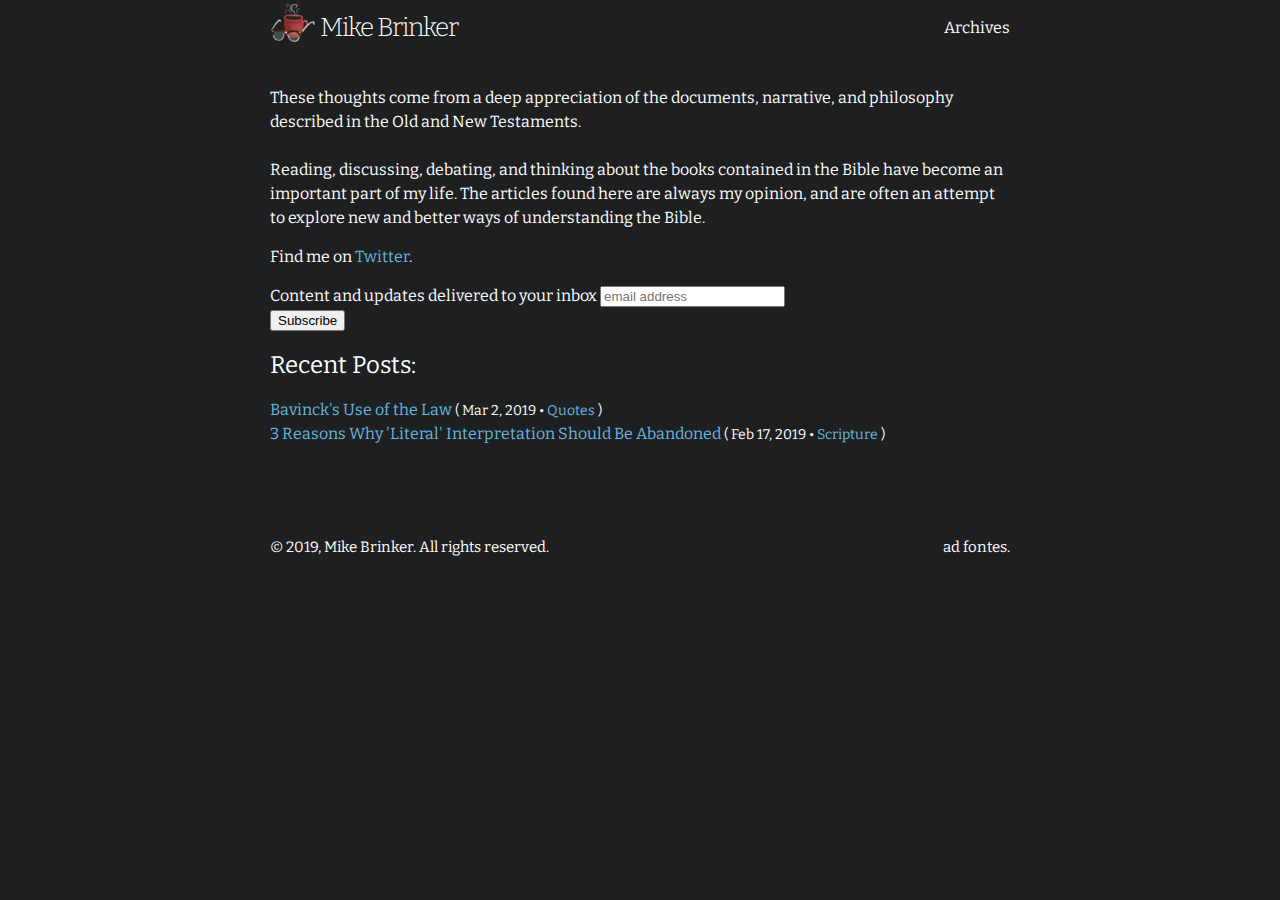
<file: index.html>
<!DOCTYPE html>
<html lang="en">

  <head>
  <meta charset="utf-8">
  <meta http-equiv="X-UA-Compatible" content="IE=edge">
  <meta name="viewport" content="width=device-width, initial-scale=1">

  
  
  
  <title>Mike Brinker on Worldview</title>
  <meta name="description" content="Musing, thinking, and wondering about theology, philosophy, and the Bible.">
  

  <link rel="stylesheet" href="/assets/main.css">
  <link rel="canonical" href="https://worldview.themikejr.com/">
  
  
  <link rel="alternate" type="application/rss+xml" title="Mike Brinker on Worldview" href="https://worldview.themikejr.com/feed.xml">

  

  
  <meta name="twitter:card" content="summary">
  <meta name="twitter:site" content="themikejr">
  <meta name="twitter:title" content="Mike Brinker on Worldview">
  <meta name="twitter:description" content="Musing, thinking, and wondering about theology, philosophy, and the Bible.">
  
    <meta name="twitter:creator" content="themikejr">
  
  

  <link rel="preconnect" href="https://fonts.gstatic.com" crossorigin>
<link href="https://fonts.googleapis.com/css?family=Bitter:400,400i,700" rel="stylesheet">

  <!-- Global site tag (gtag.js) - Google Analytics -->
<script async src="https://www.googletagmanager.com/gtag/js?id=UA-113905671-2"></script>
<script>
  window.dataLayer = window.dataLayer || [];
  function gtag(){dataLayer.push(arguments);}
  gtag('js', new Date());

  gtag('config', 'UA-113905671-3' );
</script>

</head>


  <body>

    <header class="site-header">

  <div class="wrapper">

    <img style="float:left;padding-right:5px" src="/assets/logo.png" height="45" width=45>
    <a class="site-title" href="/">Mike Brinker</a>

    <nav class="site-nav">
      
        
        <a class="page-link" href="/archives/">Archives</a>
      
    </nav>

  </div>

</header>


    <main class="page-content" aria-label="Content">
      <div class="wrapper">
        <div class="home">

  <p>
  These thoughts come from a deep appreciation of the documents, narrative, and philosophy described in the Old and New Testaments.<br><br>
  Reading, discussing, debating, and thinking about the books contained in the Bible have become an important part of my life.
  The articles found here are always my opinion, and are often an attempt to explore new and better ways of understanding the Bible.
</p>

<p>
  Find me on
  <a rel="me" href="https://twitter.com/themikejr">Twitter</a>.
</p>


  

  <!-- Begin Mailchimp Signup Form -->
<link href="//cdn-images.mailchimp.com/embedcode/horizontal-slim-10_7.css" rel="stylesheet" type="text/css">
<div id="mc_embed_signup">
  <form action="https://themikejr.us20.list-manage.com/subscribe/post?u=8b4d25b2ce5d102fa0f450ecf&amp;id=e0c04bfc5c" method="post" id="mc-embedded-subscribe-form" name="mc-embedded-subscribe-form" class="validate" target="_blank" novalidate>
    <div id="mc_embed_signup_scroll">
	  <label for="mce-EMAIL">Content and updates delivered to your inbox</label>
	  <input type="email" value="" name="EMAIL" class="email" id="mce-EMAIL" placeholder="email address" required>
      <!-- real people should not fill this in and expect good things - do not remove this or risk form bot signups-->
      <div style="position: absolute; left: -5000px;" aria-hidden="true"><input type="text" name="b_8b4d25b2ce5d102fa0f450ecf_1ee5707856" tabindex="-1" value=""></div>
      <div class="clear"><input type="submit" value="Subscribe" name="subscribe" id="mc-embedded-subscribe" class="button"></div>
    </div>
  </form>
</div>
<!--End mc_embed_signup-->


  <p></p>
  <h2>Recent Posts:</h2>
  <ul class="post-list">
    
      
      

      <li>
        
          <a class="post-link" href="/bavinck-ethical-application/">Bavinck&#39;s Use of the Law</a>
        

      <span class="post-meta">
        (
          Mar 2, 2019
          
             •
  
    
    
      
    
      
        <a href="/categories/quotes/">Quotes</a>
      
    
  




          
          
        )
      </span>
      </li>
    
      
      

      <li>
        
          <a class="post-link" href="/3-reasons-to-abandon-literal-interpretation/">3 Reasons Why &#39;Literal&#39; Interpretation Should Be Abandoned</a>
        

      <span class="post-meta">
        (
          Feb 17, 2019
          
             •
  
    
    
      
        <a href="/categories/scripture/">Scripture</a>
      
    
      
    
  




          
          
        )
      </span>
      </li>
    
  </ul>
</div>

      </div>
    </main>

    <footer class="site-footer">

  <div class="wrapper">

    <p>
      

<span class="pull-left">&copy; 2019, Mike Brinker. All rights reserved.</span>

<span class="pull-right">ad fontes.</span>

    </p>

  </div>

</footer>


  </body>

</html>
</file>
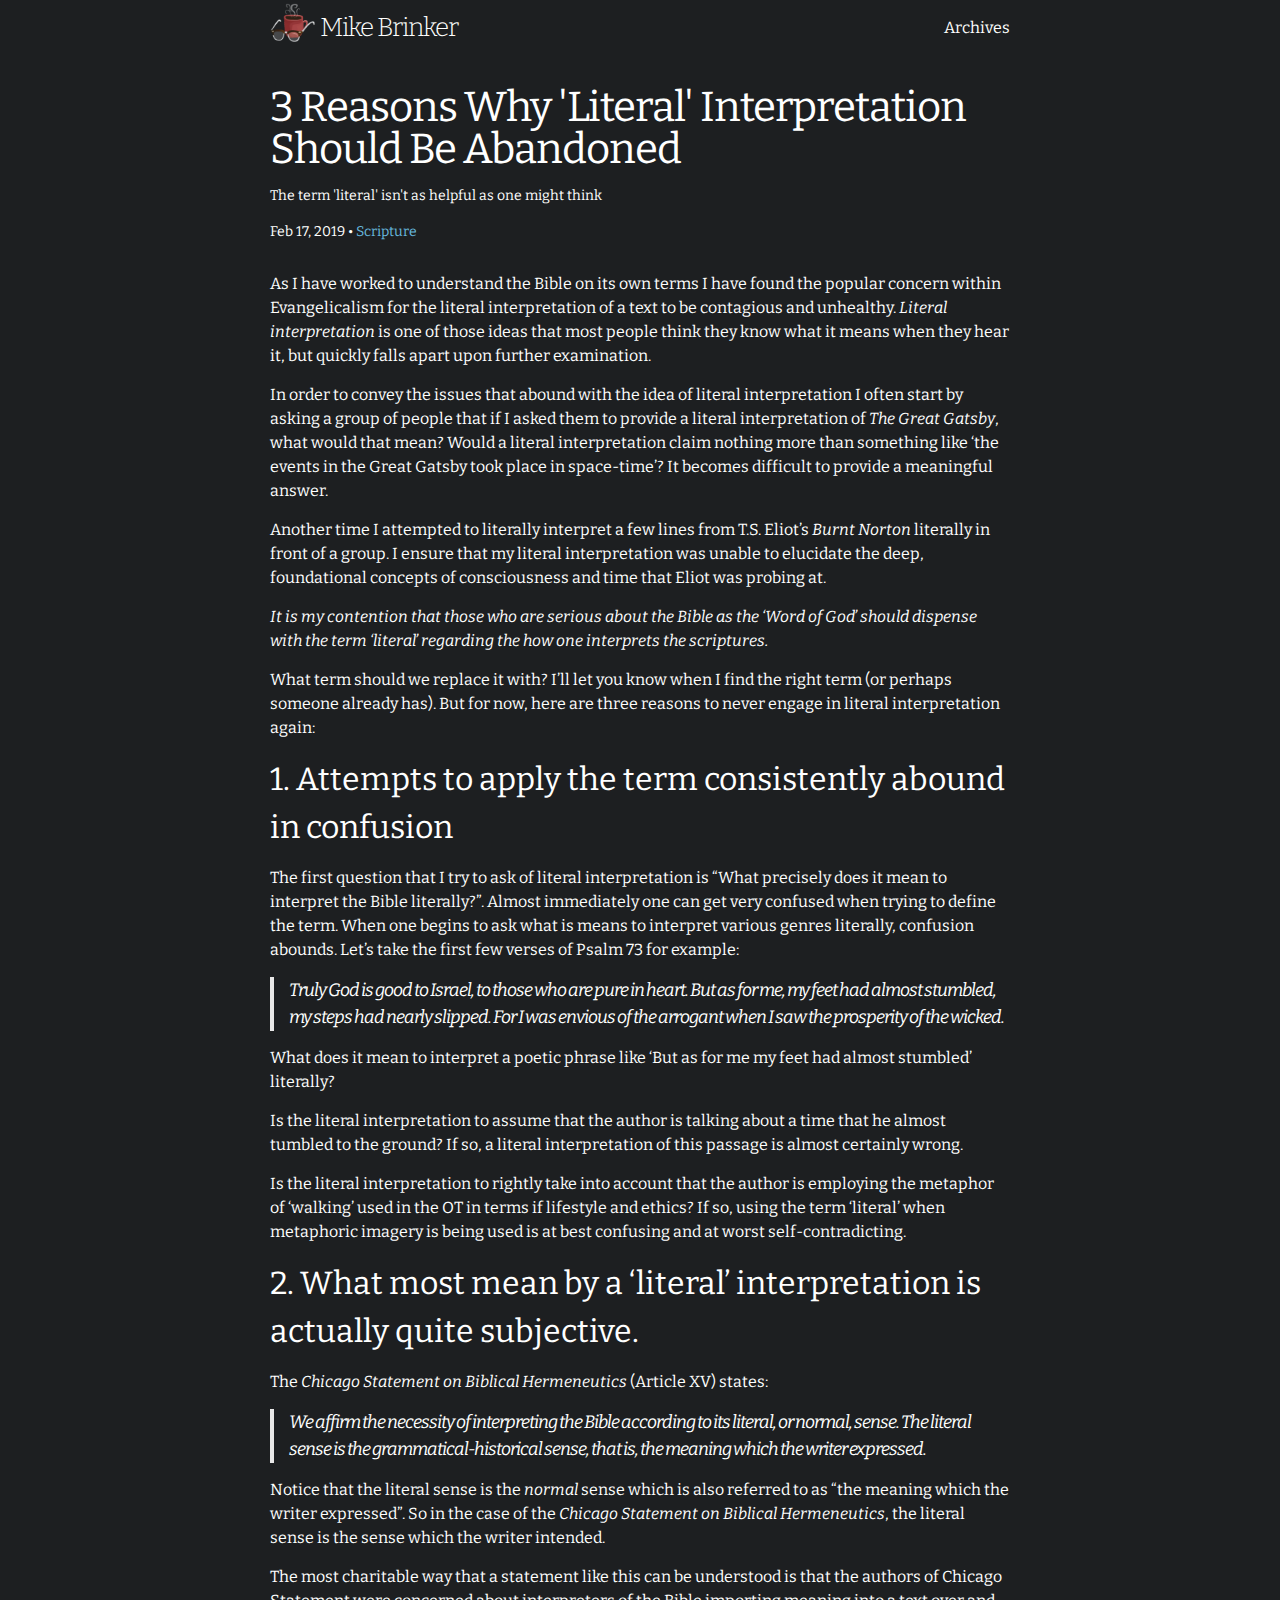
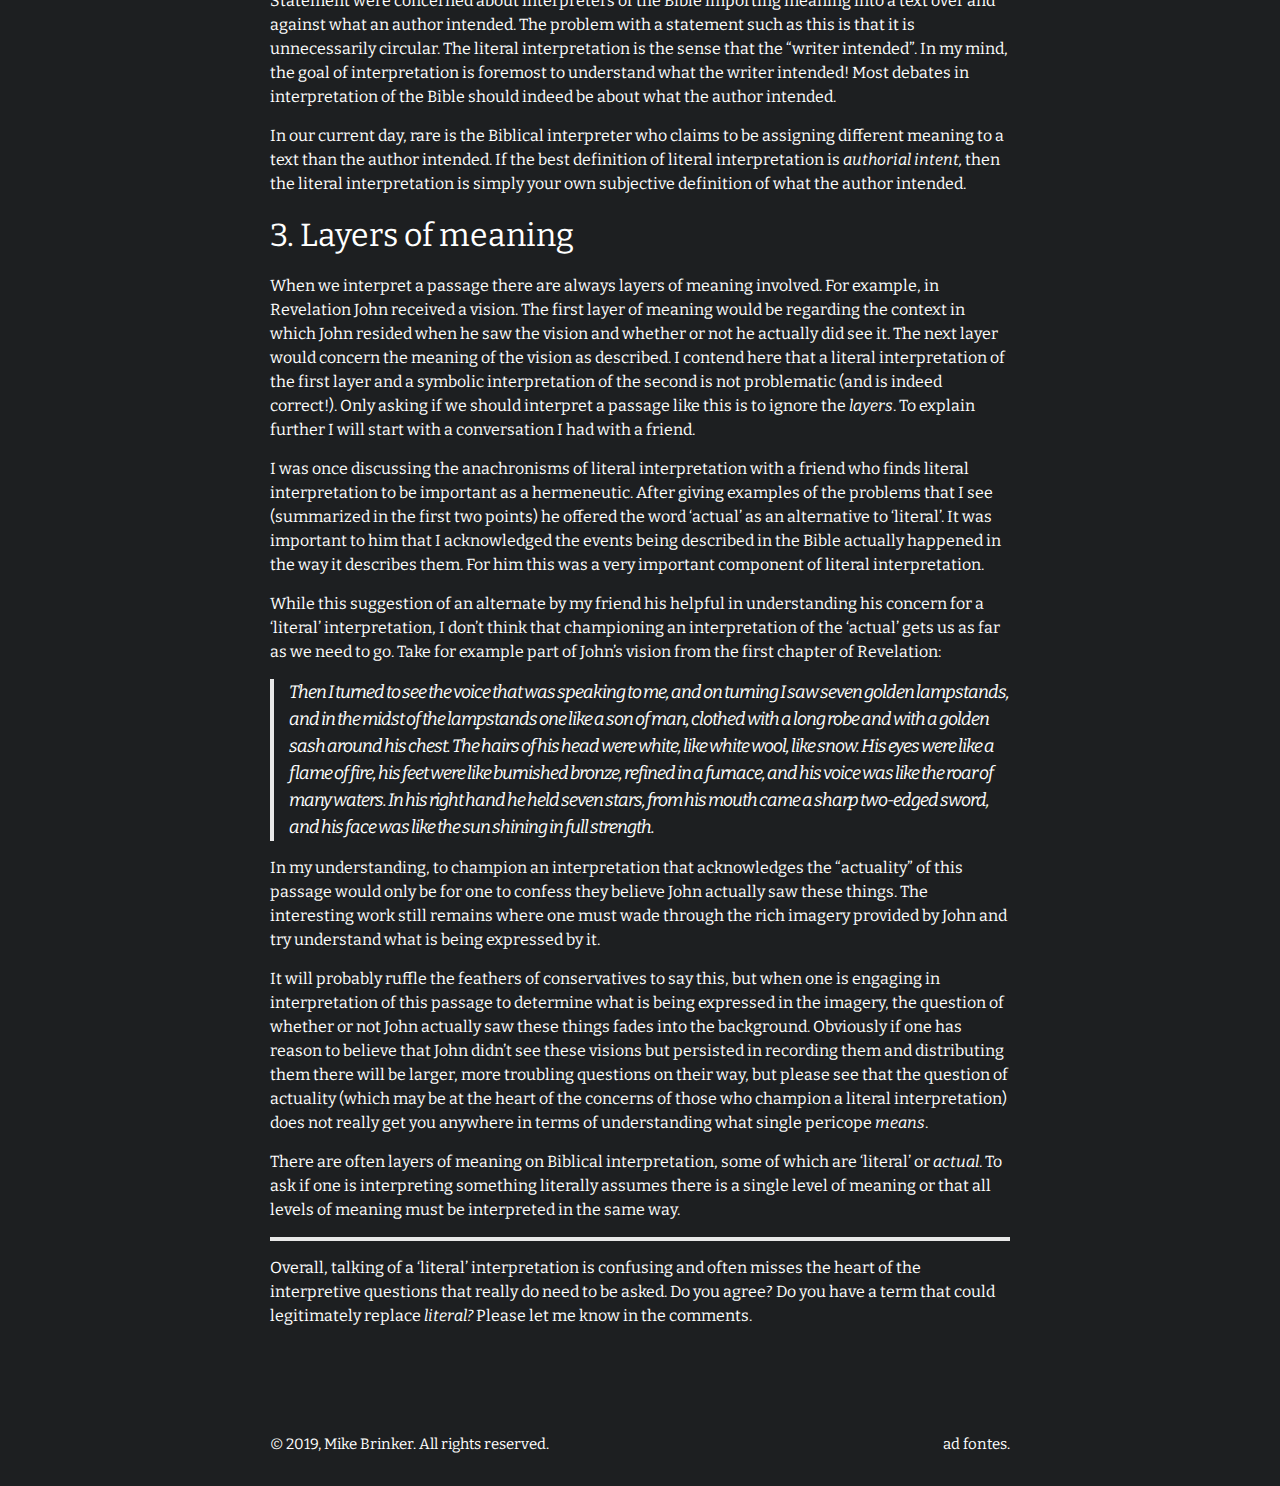
<file: 3-reasons-to-abandon-literal-interpretation/index.html>
<!DOCTYPE html>
<html lang="en">

  <head>
  <meta charset="utf-8">
  <meta http-equiv="X-UA-Compatible" content="IE=edge">
  <meta name="viewport" content="width=device-width, initial-scale=1">

  
  
  
  <title>3 Reasons Why &#39;Literal&#39; Interpretation Should Be Abandoned</title>
  <meta name="description" content="As I have worked to understand the Bible on its own terms I have found the popular concern within Evangelicalism for the literal interpretation of a text to be contagious and unhealthy. Literal interpretation is one of those ideas that most people think they know what it means when they hear it, but quickly falls apart upon further examination.">
  

  <link rel="stylesheet" href="/assets/main.css">
  <link rel="canonical" href="https://worldview.themikejr.com/3-reasons-to-abandon-literal-interpretation/">
  
  
  <link rel="alternate" type="application/rss+xml" title="Mike Brinker on Worldview" href="https://worldview.themikejr.com/feed.xml">

  

  
  <meta name="twitter:card" content="summary">
  <meta name="twitter:site" content="themikejr">
  <meta name="twitter:title" content="3 Reasons Why &#39;Literal&#39; Interpretation Should Be Abandoned">
  <meta name="twitter:description" content="As I have worked to understand the Bible on its own terms I have found the popular concern within Evangelicalism for the literal interpretation of a text to be contagious and unhealthy. Literal int...">
  
    <meta name="twitter:creator" content="themikejr">
  
  

  <link rel="preconnect" href="https://fonts.gstatic.com" crossorigin>
<link href="https://fonts.googleapis.com/css?family=Bitter:400,400i,700" rel="stylesheet">

  <!-- Global site tag (gtag.js) - Google Analytics -->
<script async src="https://www.googletagmanager.com/gtag/js?id=UA-113905671-2"></script>
<script>
  window.dataLayer = window.dataLayer || [];
  function gtag(){dataLayer.push(arguments);}
  gtag('js', new Date());

  gtag('config', 'UA-113905671-3' );
</script>

</head>


  <body>

    <header class="site-header">

  <div class="wrapper">

    <img style="float:left;padding-right:5px" src="/assets/logo.png" height="45" width=45>
    <a class="site-title" href="/">Mike Brinker</a>

    <nav class="site-nav">
      
        
        <a class="page-link" href="/archives/">Archives</a>
      
    </nav>

  </div>

</header>


    <main class="page-content" aria-label="Content">
      <div class="wrapper">
        <article class="post h-entry" itemscope itemtype="http://schema.org/BlogPosting">

  <a rel="author" class="p-author h-card" href="https://software.themikejr.com" style="display:none;">Mike Brinker</a>

  <header class="post-header">
    
      <h1 class="post-title p-name" itemprop="name headline">3 Reasons Why &#39;Literal&#39; Interpretation Should Be Abandoned</h1>
    
    <p class="post-meta post-subtitle">The term &#39;literal&#39; isn&#39;t as helpful as one might think</p>
    <p class="post-meta"><time class="dt-published" datetime="2019-02-17T00:00:00-05:00" itemprop="datePublished">Feb 17, 2019</time> •
  
    
    
      
        <a href="/categories/scripture/">Scripture</a>
      
    
      
    
  



</p>
  </header>

  <div class="post-content e-content" itemprop="articleBody">
    <p>As I have worked to understand the Bible on its own terms I have found the popular concern within Evangelicalism for the literal interpretation of a text to be contagious and unhealthy. <em>Literal interpretation</em> is one of those ideas that most people think they know what it means when they hear it, but quickly falls apart upon further examination.</p>

<p>In order to convey the issues that abound with the idea of literal interpretation I often start by asking a group of people that if I asked them to provide a literal interpretation of <em>The Great Gatsby</em>, what would that mean? Would a literal interpretation claim nothing more than something like ‘the events in the Great Gatsby took place in space-time’? It becomes difficult to provide a meaningful answer.</p>

<p>Another time I attempted to literally interpret a few lines from T.S. Eliot’s <em>Burnt Norton</em> literally in front of a group. I ensure that my literal interpretation was unable to elucidate the deep, foundational concepts of consciousness and time that Eliot was probing at.</p>

<p><em>It is my contention that those who are serious about the Bible as the ‘Word of God’ should dispense with the term ‘literal’ regarding the how one interprets the scriptures.</em></p>

<p>What term should we replace it with? I’ll let you know when I find the right term (or perhaps someone already has). But for now, here are three reasons to never engage in literal interpretation again:</p>

<h2 id="1-attempts-to-apply-the-term-consistently-abound-in-confusion">1. Attempts to apply the term consistently abound in confusion</h2>

<p>The first question that I try to ask of literal interpretation is “What precisely does it mean to interpret the Bible literally?”. Almost immediately one can get very confused when trying to define the term. When one begins to ask what is means to interpret various genres literally, confusion abounds. Let’s take the first few verses of Psalm 73 for example:</p>

<blockquote>
  <p>Truly God is good to Israel,
to those who are pure in heart.
But as for me, my feet had almost stumbled,
my steps had nearly slipped.
For I was envious of the arrogant
when I saw the prosperity of the wicked.</p>
</blockquote>

<p>What does it mean to interpret a poetic phrase like ‘But as for me my feet had almost stumbled’ literally?</p>

<p>Is the literal interpretation to assume that the author is talking about a time that he almost tumbled to the ground? If so, a literal interpretation of this passage is almost certainly wrong.</p>

<p>Is the literal interpretation to rightly take into account that the author is employing the metaphor of ‘walking’ used in the OT in terms if lifestyle and ethics? If so, using the term ‘literal’ when metaphoric imagery is being used is at best confusing and at worst self-contradicting.</p>

<h2 id="2-what-most-mean-by-a-literal-interpretation-is-actually-quite-subjective">2. What most mean by a ‘literal’ interpretation is actually quite subjective.</h2>

<p>The <em>Chicago Statement on Biblical Hermeneutics</em> (Article XV) states:</p>

<blockquote>
  <p>We affirm the necessity of interpreting the Bible according to its literal, or normal, sense. The literal sense is the grammatical-historical sense, that is, the meaning which the writer expressed.</p>
</blockquote>

<p>Notice that the literal sense is the <em>normal</em> sense which is also referred to as “the meaning which the writer expressed”. So in the case of the <em>Chicago Statement on Biblical Hermeneutics</em>, the literal sense is the sense which the writer intended.</p>

<p>The most charitable way that a statement like this can be understood is that the authors of Chicago Statement were concerned about interpreters of the Bible importing meaning into a text over and against what an author intended. The problem with a statement such as this is that it is unnecessarily circular. The literal interpretation is the sense that the “writer intended”. In my mind, the goal of interpretation is foremost to understand what the writer intended! Most debates in interpretation of the Bible should indeed be about what the author intended.</p>

<p>In our current day, rare is the Biblical interpreter who claims to be assigning different meaning to a text than the author intended. If the best definition of literal interpretation is <em>authorial intent,</em> then the literal interpretation is simply your own subjective definition of what the author intended.</p>

<h2 id="3-layers-of-meaning">3. Layers of meaning</h2>

<p>When we interpret a passage there are always layers of meaning involved. For example, in Revelation John received a vision. The first layer of meaning would be regarding the context in which John resided when he saw the vision and whether or not he actually did see it. The next layer would concern the meaning of the vision as described. I contend here that a literal interpretation of the first layer and a symbolic interpretation of the second is not problematic (and is indeed correct!). Only asking if we should interpret a passage like this is to ignore the <em>layers</em>. To explain further I will start with a conversation I had with a friend.</p>

<p>I was once discussing the anachronisms of literal interpretation with a friend who finds literal interpretation to be important as a hermeneutic. After giving examples of the problems that I see (summarized in the first two points) he offered the word ‘actual’ as an alternative to ‘literal’. It was important to him that I acknowledged the events being described in the Bible actually happened in the way it describes them. For him this was a very important component of literal interpretation.</p>

<p>While this suggestion of an alternate by my friend his helpful in understanding his concern for a ‘literal’ interpretation, I don’t think that championing an interpretation of the ‘actual’ gets us as far as we need to go. Take for example part of John’s vision from the first chapter of Revelation:</p>

<blockquote>
  <p>Then I turned to see the voice that was speaking to me, and on turning I saw seven golden lampstands, and in the midst of the lampstands one like a son of man, clothed with a long robe and with a golden sash around his chest. The hairs of his head were white, like white wool, like snow. His eyes were like a flame of fire, his feet were like burnished bronze, refined in a furnace, and his voice was like the roar of many waters. In his right hand he held seven stars, from his mouth came a sharp two-edged sword, and his face was like the sun shining in full strength.</p>
</blockquote>

<p>In my understanding, to champion an interpretation that acknowledges the “actuality” of this passage would only be for one to confess they believe John actually saw these things. The interesting work still remains where one must wade through the rich imagery provided by John and try understand what is being expressed by it.</p>

<p>It will probably ruffle the feathers of conservatives to say this, but when one is engaging in interpretation of this passage to determine what is being expressed in the imagery, the question of whether or not John actually saw these things fades into the background. Obviously if one has reason to believe that John didn’t see these visions but persisted in recording them and distributing them there will be larger, more troubling questions on their way, but please see that the question of actuality (which may be at the heart of the concerns of those who champion a literal interpretation) does not really get you anywhere in terms of understanding what single pericope <em>means</em>.</p>

<p>There are often layers of meaning on Biblical interpretation, some of which are ‘literal’ or <em>actual</em>. To ask if one is interpreting something literally assumes there is a single level of meaning or that all levels of meaning must be interpreted in the same way.</p>

<hr />

<p>Overall, talking of a ‘literal’ interpretation is confusing and often misses the heart of the interpretive questions that really do need to be asked. Do you agree? Do you have a term that could legitimately replace <em>literal?</em> Please let me know in the comments.</p>

  </div>

  
    

  <div id="disqus_thread"></div>
  <script>
    var disqus_config = function () {
      this.page.url = 'https://worldview.themikejr.com/3-reasons-to-abandon-literal-interpretation/';
      this.page.identifier = 'https://worldview.themikejr.com/3-reasons-to-abandon-literal-interpretation/';
    };
    (function() {
      var d = document, s = d.createElement('script');
      s.src = 'https://themikejr.disqus.com/embed.js';
      s.setAttribute('data-timestamp', +new Date());
      (d.head || d.body).appendChild(s);
    })();
  </script>
  <noscript>Please enable JavaScript to view the <a href="https://disqus.com/?ref_noscript" rel="nofollow">comments powered by Disqus.</a></noscript>


  

      </div>
    </main>

    <footer class="site-footer">

  <div class="wrapper">

    <p>
      

<span class="pull-left">&copy; 2019, Mike Brinker. All rights reserved.</span>

<span class="pull-right">ad fontes.</span>

    </p>

  </div>

</footer>


  </body>

</html>
</file>
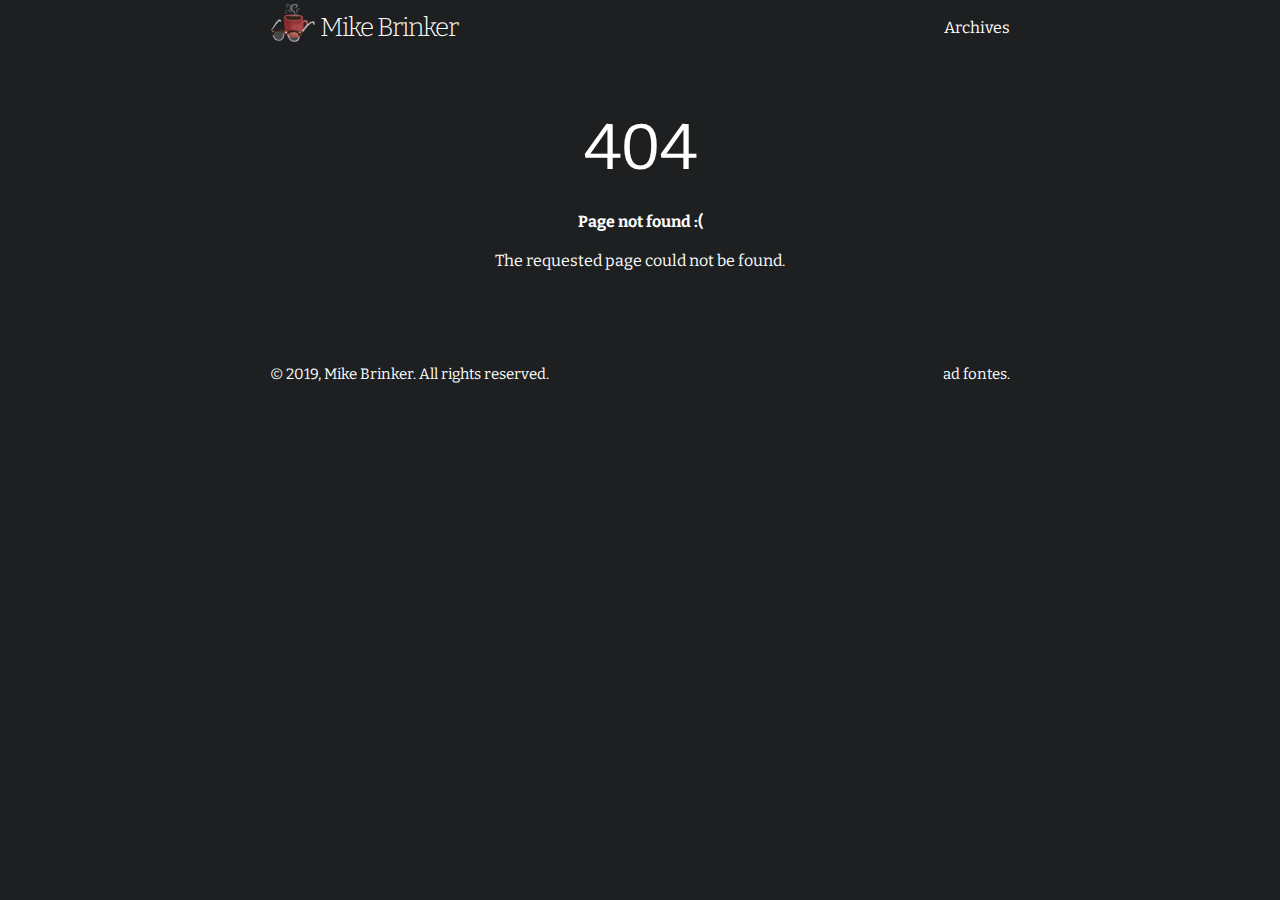
<file: 404/index.html>
<!DOCTYPE html>
<html lang="en">

  <head>
  <meta charset="utf-8">
  <meta http-equiv="X-UA-Compatible" content="IE=edge">
  <meta name="viewport" content="width=device-width, initial-scale=1">

  
  
  
  <title>Mike Brinker on Worldview</title>
  <meta name="description" content="Musing, thinking, and wondering about theology, philosophy, and the Bible.">
  

  <link rel="stylesheet" href="/assets/main.css">
  <link rel="canonical" href="https://worldview.themikejr.com/404/">
  
  
  <link rel="alternate" type="application/rss+xml" title="Mike Brinker on Worldview" href="https://worldview.themikejr.com/feed.xml">

  

  
  <meta name="twitter:card" content="summary">
  <meta name="twitter:site" content="themikejr">
  <meta name="twitter:title" content="Mike Brinker on Worldview">
  <meta name="twitter:description" content="Musing, thinking, and wondering about theology, philosophy, and the Bible.">
  
    <meta name="twitter:creator" content="themikejr">
  
  

  <link rel="preconnect" href="https://fonts.gstatic.com" crossorigin>
<link href="https://fonts.googleapis.com/css?family=Bitter:400,400i,700" rel="stylesheet">

  <!-- Global site tag (gtag.js) - Google Analytics -->
<script async src="https://www.googletagmanager.com/gtag/js?id=UA-113905671-2"></script>
<script>
  window.dataLayer = window.dataLayer || [];
  function gtag(){dataLayer.push(arguments);}
  gtag('js', new Date());

  gtag('config', 'UA-113905671-3' );
</script>

</head>


  <body>

    <header class="site-header">

  <div class="wrapper">

    <img style="float:left;padding-right:5px" src="/assets/logo.png" height="45" width=45>
    <a class="site-title" href="/">Mike Brinker</a>

    <nav class="site-nav">
      
        
        <a class="page-link" href="/archives/">Archives</a>
      
    </nav>

  </div>

</header>


    <main class="page-content" aria-label="Content">
      <div class="wrapper">
        <style type="text/css" media="screen">
  .container {
    margin: 10px auto;
    max-width: 600px;
    text-align: center;
  }
  h1 {
    margin: 30px 0;
    font-size: 4em;
    line-height: 1;
    letter-spacing: -1px;
  }
</style>

<div class="container">
  <h1>404</h1>

  <p><strong>Page not found :(</strong></p>
  <p>The requested page could not be found.</p>
</div>

      </div>
    </main>

    <footer class="site-footer">

  <div class="wrapper">

    <p>
      

<span class="pull-left">&copy; 2019, Mike Brinker. All rights reserved.</span>

<span class="pull-right">ad fontes.</span>

    </p>

  </div>

</footer>


  </body>

</html>
</file>
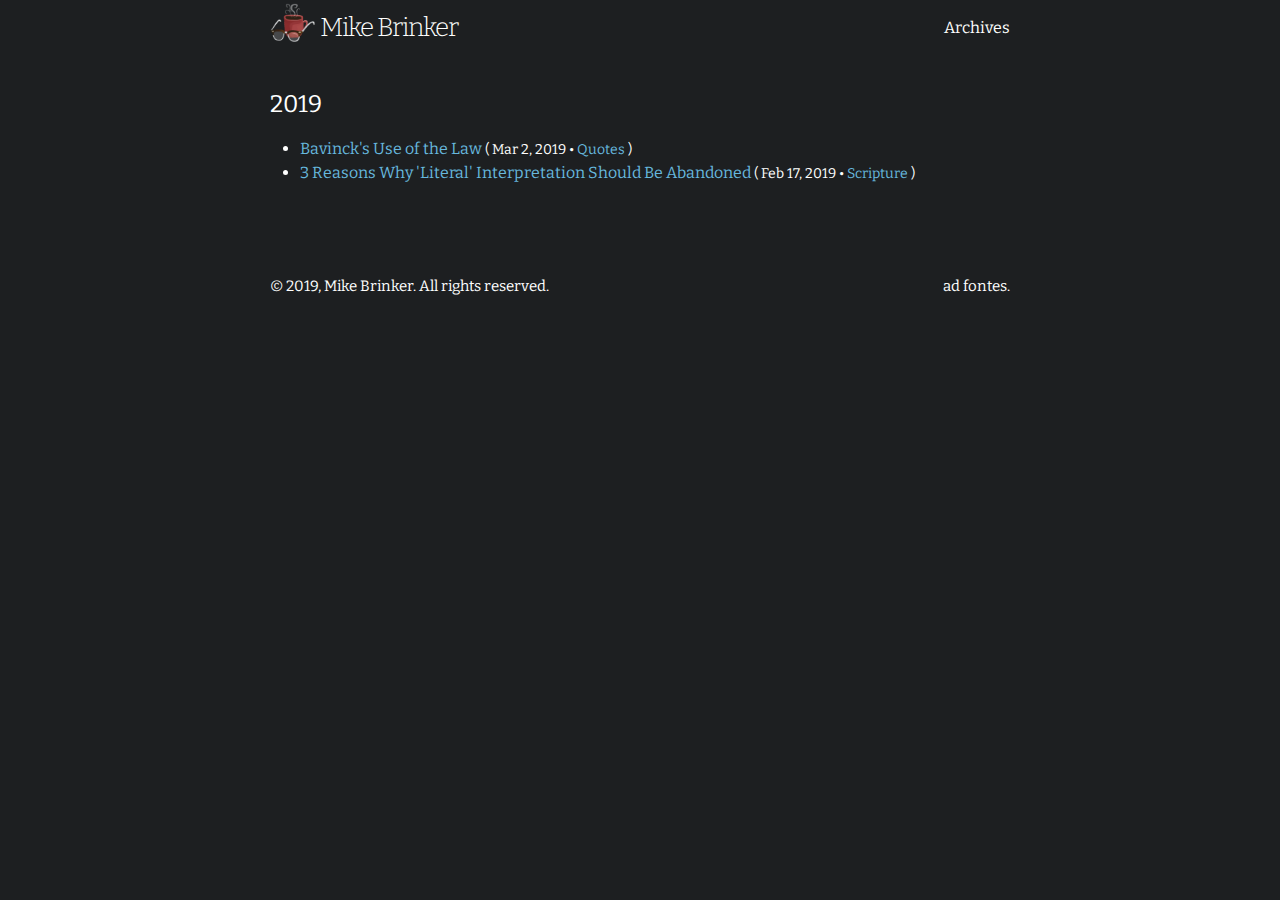
<file: archives/index.html>
<!DOCTYPE html>
<html lang="en">

  <head>
  <meta charset="utf-8">
  <meta http-equiv="X-UA-Compatible" content="IE=edge">
  <meta name="viewport" content="width=device-width, initial-scale=1">

  
  
  
  <title>Blog Archive</title>
  <meta name="description" content="Musing, thinking, and wondering about theology, philosophy, and the Bible.">
  

  <link rel="stylesheet" href="/assets/main.css">
  <link rel="canonical" href="https://worldview.themikejr.com/archives/">
  
  
  <link rel="alternate" type="application/rss+xml" title="Mike Brinker on Worldview" href="https://worldview.themikejr.com/feed.xml">

  

  
  <meta name="twitter:card" content="summary">
  <meta name="twitter:site" content="themikejr">
  <meta name="twitter:title" content="Blog Archive">
  <meta name="twitter:description" content="Musing, thinking, and wondering about theology, philosophy, and the Bible.">
  
    <meta name="twitter:creator" content="themikejr">
  
  

  <link rel="preconnect" href="https://fonts.gstatic.com" crossorigin>
<link href="https://fonts.googleapis.com/css?family=Bitter:400,400i,700" rel="stylesheet">

  <!-- Global site tag (gtag.js) - Google Analytics -->
<script async src="https://www.googletagmanager.com/gtag/js?id=UA-113905671-2"></script>
<script>
  window.dataLayer = window.dataLayer || [];
  function gtag(){dataLayer.push(arguments);}
  gtag('js', new Date());

  gtag('config', 'UA-113905671-3' );
</script>

</head>


  <body>

    <header class="site-header">

  <div class="wrapper">

    <img style="float:left;padding-right:5px" src="/assets/logo.png" height="45" width=45>
    <a class="site-title" href="/">Mike Brinker</a>

    <nav class="site-nav">
      
        
        <a class="page-link" href="/archives/">Archives</a>
      
    </nav>

  </div>

</header>


    <main class="page-content" aria-label="Content">
      <div class="wrapper">
        

  <h2>2019</h2>
    <ul>
      
        <li>
          <a style="display: inline" class="post-link" href="/bavinck-ethical-application/">Bavinck's Use of the Law</a>
          <span class="post-meta">
            (
            Mar 2, 2019
            
               •
  
    
    
      
    
      
        <a href="/categories/quotes/">Quotes</a>
      
    
  




            
            
            )
          </span>
        </li>
      
        <li>
          <a style="display: inline" class="post-link" href="/3-reasons-to-abandon-literal-interpretation/">3 Reasons Why 'Literal' Interpretation Should Be Abandoned</a>
          <span class="post-meta">
            (
            Feb 17, 2019
            
               •
  
    
    
      
        <a href="/categories/scripture/">Scripture</a>
      
    
      
    
  




            
            
            )
          </span>
        </li>
      
    </ul>


      </div>
    </main>

    <footer class="site-footer">

  <div class="wrapper">

    <p>
      

<span class="pull-left">&copy; 2019, Mike Brinker. All rights reserved.</span>

<span class="pull-right">ad fontes.</span>

    </p>

  </div>

</footer>


  </body>

</html>
</file>
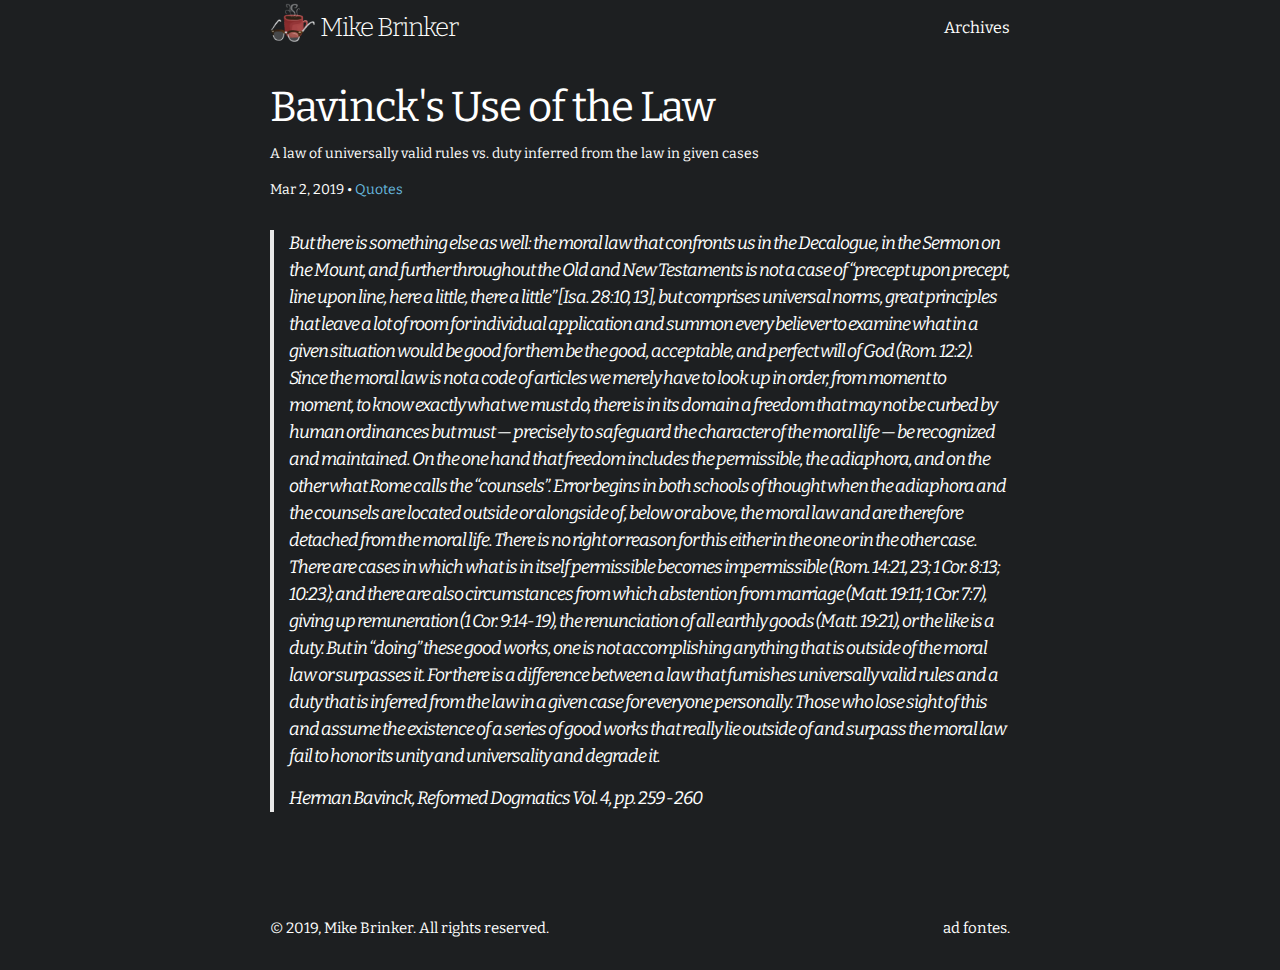
<file: bavinck-ethical-application/index.html>
<!DOCTYPE html>
<html lang="en">

  <head>
  <meta charset="utf-8">
  <meta http-equiv="X-UA-Compatible" content="IE=edge">
  <meta name="viewport" content="width=device-width, initial-scale=1">

  
  
  
  <title>Bavinck&#39;s Use of the Law</title>
  <meta name="description" content="But there is something else as well: the moral law that confronts us in the Decalogue, in the Sermon on the Mount, and further throughout the Old and New Testaments is not a case of “precept upon precept, line upon line, here a little, there a little” [Isa. 28:10, 13], but comprises universal norms, great principles that leave a lot of room for individual application and summon every believer to examine what in a given situation would be good for them be the good, acceptable, and perfect will of God (Rom. 12:2). Since the moral law is not a code of articles we merely have to look up in order, from moment to moment, to know exactly what we must do, there is in its domain a freedom that may not be curbed by human ordinances but must — precisely to safeguard the character of the moral life — be recognized and maintained. On the one hand that freedom includes the permissible, the adiaphora, and on the other what Rome calls the “counsels”. Error begins in both schools of thought when the adiaphora and the counsels are located outside or alongside of, below or above, the moral law and are therefore detached from the moral life. There is no right or reason for this either in the one or in the other case. There are cases in which what is in itself permissible becomes impermissible (Rom. 14:21, 23; 1 Cor. 8:13; 10:23); and there are also circumstances from which abstention from marriage (Matt. 19:11; 1 Cor. 7:7), giving up remuneration (1 Cor. 9:14- 19), the renunciation of all earthly goods (Matt. 19:21), or the like is a duty. But in “doing” these good works, one is not accomplishing anything that is outside of the moral law or surpasses it. For there is a difference between a law that furnishes universally valid rules and a duty that is inferred from the law in a given case for everyone personally. Those who lose sight of this and assume the existence of a series of good works that really lie outside of and surpass the moral law fail to honor its unity and universality and degrade it. Herman Bavinck, Reformed Dogmatics Vol. 4, pp. 259 - 260">
  

  <link rel="stylesheet" href="/assets/main.css">
  <link rel="canonical" href="https://worldview.themikejr.com/bavinck-ethical-application/">
  
  
  <link rel="alternate" type="application/rss+xml" title="Mike Brinker on Worldview" href="https://worldview.themikejr.com/feed.xml">

  

  
  <meta name="twitter:card" content="summary">
  <meta name="twitter:site" content="themikejr">
  <meta name="twitter:title" content="Bavinck&#39;s Use of the Law">
  <meta name="twitter:description" content="But there is something else as well: the moral law that confronts us in the Decalogue, in the Sermon on the Mount, and further throughout the Old and New Testaments is not a case of “precept upon p...">
  
    <meta name="twitter:creator" content="themikejr">
  
  

  <link rel="preconnect" href="https://fonts.gstatic.com" crossorigin>
<link href="https://fonts.googleapis.com/css?family=Bitter:400,400i,700" rel="stylesheet">

  <!-- Global site tag (gtag.js) - Google Analytics -->
<script async src="https://www.googletagmanager.com/gtag/js?id=UA-113905671-2"></script>
<script>
  window.dataLayer = window.dataLayer || [];
  function gtag(){dataLayer.push(arguments);}
  gtag('js', new Date());

  gtag('config', 'UA-113905671-3' );
</script>

</head>


  <body>

    <header class="site-header">

  <div class="wrapper">

    <img style="float:left;padding-right:5px" src="/assets/logo.png" height="45" width=45>
    <a class="site-title" href="/">Mike Brinker</a>

    <nav class="site-nav">
      
        
        <a class="page-link" href="/archives/">Archives</a>
      
    </nav>

  </div>

</header>


    <main class="page-content" aria-label="Content">
      <div class="wrapper">
        <article class="post h-entry" itemscope itemtype="http://schema.org/BlogPosting">

  <a rel="author" class="p-author h-card" href="https://software.themikejr.com" style="display:none;">Mike Brinker</a>

  <header class="post-header">
    
      <h1 class="post-title p-name" itemprop="name headline">Bavinck&#39;s Use of the Law</h1>
    
    <p class="post-meta post-subtitle">A law of universally valid rules vs. duty inferred from the law in given cases</p>
    <p class="post-meta"><time class="dt-published" datetime="2019-03-02T00:00:00-05:00" itemprop="datePublished">Mar 2, 2019</time> •
  
    
    
      
    
      
        <a href="/categories/quotes/">Quotes</a>
      
    
  



</p>
  </header>

  <div class="post-content e-content" itemprop="articleBody">
    <blockquote>
  <p>But there is something else as well: the moral law that confronts us in the Decalogue, in the Sermon on the Mount, and further throughout the Old and New Testaments is not a case of “precept upon precept, line upon line, here a little, there a little” [Isa. 28:10, 13], but comprises universal norms, great principles that leave a lot of room for individual application and summon every believer to examine what in a given situation would be good for them be the good, acceptable, and perfect will of God (Rom. 12:2). Since the moral law is not a code of articles we merely have to look up in order, from moment to moment, to know exactly what we must do, there is in its domain a freedom that may not be curbed by human ordinances but must — precisely to safeguard the character of the moral life — be recognized and maintained. On the one hand that freedom includes the permissible, the adiaphora, and on the other what Rome calls the “counsels”. Error begins in both schools of thought when the adiaphora and the counsels are located outside or alongside of, below or above, the moral law and are therefore detached from the moral life. There is no right or reason for this either in the one or in the other case. There are cases in which what is in itself permissible becomes impermissible (Rom. 14:21, 23; 1 Cor. 8:13; 10:23); and there are also circumstances from which abstention from marriage (Matt. 19:11; 1 Cor. 7:7), giving up remuneration (1 Cor. 9:14- 19), the renunciation of all earthly goods (Matt. 19:21), or the like is a duty. But in “doing” these good works, one is not accomplishing anything that is outside of the moral law or surpasses it. For there is a difference between a law that furnishes universally valid rules and a duty that is inferred from the law in a given case for everyone personally. Those who lose sight of this and assume the existence of a series of good works that really lie outside of and surpass the moral law fail to honor its unity and universality and degrade it.</p>

  <p>Herman Bavinck, Reformed Dogmatics Vol. 4, pp. 259 - 260</p>
</blockquote>

  </div>

  
    

  <div id="disqus_thread"></div>
  <script>
    var disqus_config = function () {
      this.page.url = 'https://worldview.themikejr.com/bavinck-ethical-application/';
      this.page.identifier = 'https://worldview.themikejr.com/bavinck-ethical-application/';
    };
    (function() {
      var d = document, s = d.createElement('script');
      s.src = 'https://themikejr.disqus.com/embed.js';
      s.setAttribute('data-timestamp', +new Date());
      (d.head || d.body).appendChild(s);
    })();
  </script>
  <noscript>Please enable JavaScript to view the <a href="https://disqus.com/?ref_noscript" rel="nofollow">comments powered by Disqus.</a></noscript>


  

      </div>
    </main>

    <footer class="site-footer">

  <div class="wrapper">

    <p>
      

<span class="pull-left">&copy; 2019, Mike Brinker. All rights reserved.</span>

<span class="pull-right">ad fontes.</span>

    </p>

  </div>

</footer>


  </body>

</html>
</file>
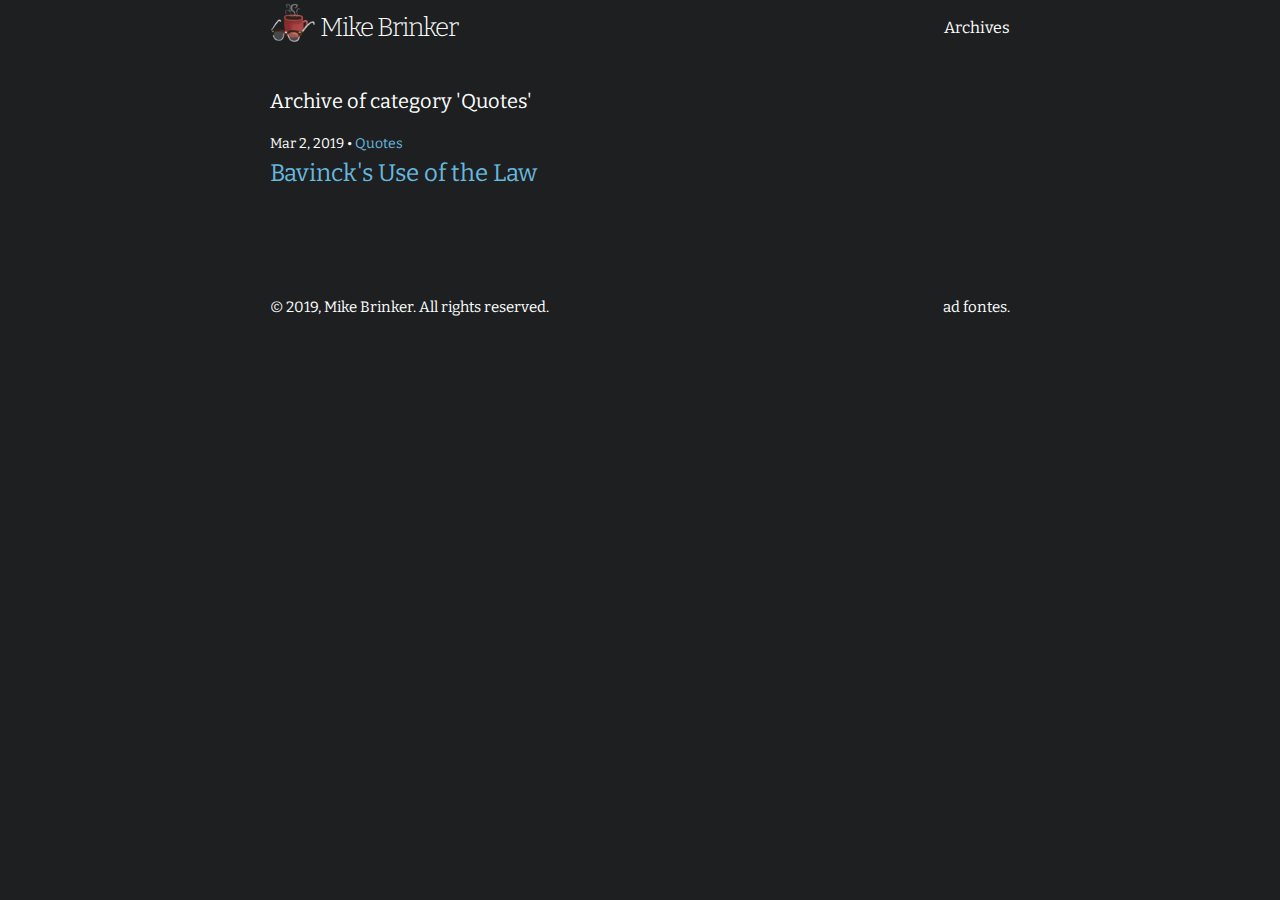
<file: categories/quotes/index.html>
<!DOCTYPE html>
<html lang="en">

  <head>
  <meta charset="utf-8">
  <meta http-equiv="X-UA-Compatible" content="IE=edge">
  <meta name="viewport" content="width=device-width, initial-scale=1">

  
  
  
  <title>Quotes</title>
  <meta name="description" content="Musing, thinking, and wondering about theology, philosophy, and the Bible.">
  

  <link rel="stylesheet" href="/assets/main.css">
  <link rel="canonical" href="https://worldview.themikejr.com/categories/quotes/">
  
  
  <link rel="alternate" type="application/rss+xml" title="Mike Brinker on Worldview" href="https://worldview.themikejr.com/feed.xml">

  

  
  <meta name="twitter:card" content="summary">
  <meta name="twitter:site" content="themikejr">
  <meta name="twitter:title" content="Quotes">
  <meta name="twitter:description" content="Musing, thinking, and wondering about theology, philosophy, and the Bible.">
  
    <meta name="twitter:creator" content="themikejr">
  
  

  <link rel="preconnect" href="https://fonts.gstatic.com" crossorigin>
<link href="https://fonts.googleapis.com/css?family=Bitter:400,400i,700" rel="stylesheet">

  <!-- Global site tag (gtag.js) - Google Analytics -->
<script async src="https://www.googletagmanager.com/gtag/js?id=UA-113905671-2"></script>
<script>
  window.dataLayer = window.dataLayer || [];
  function gtag(){dataLayer.push(arguments);}
  gtag('js', new Date());

  gtag('config', 'UA-113905671-3' );
</script>

</head>


  <body>

    <header class="site-header">

  <div class="wrapper">

    <img style="float:left;padding-right:5px" src="/assets/logo.png" height="45" width=45>
    <a class="site-title" href="/">Mike Brinker</a>

    <nav class="site-nav">
      
        
        <a class="page-link" href="/archives/">Archives</a>
      
    </nav>

  </div>

</header>


    <main class="page-content" aria-label="Content">
      <div class="wrapper">
        <div class="home">

  <h1 class="page-heading">Archive of category 'Quotes'</h1>

  

  <ul class="post-archives">
    
      
      

      <li>
        <span class="post-meta">
          Mar 2, 2019
          
             •
  
    
    
      
    
      
        <a href="/categories/quotes/">Quotes</a>
      
    
  




          
          
        </span>

        <h2>
          
            <a class="post-link" href="/bavinck-ethical-application/">Bavinck&#39;s Use of the Law</a>
          
        </h2>
      </li>
    
  </ul>

</div>

      </div>
    </main>

    <footer class="site-footer">

  <div class="wrapper">

    <p>
      

<span class="pull-left">&copy; 2019, Mike Brinker. All rights reserved.</span>

<span class="pull-right">ad fontes.</span>

    </p>

  </div>

</footer>


  </body>

</html>
</file>
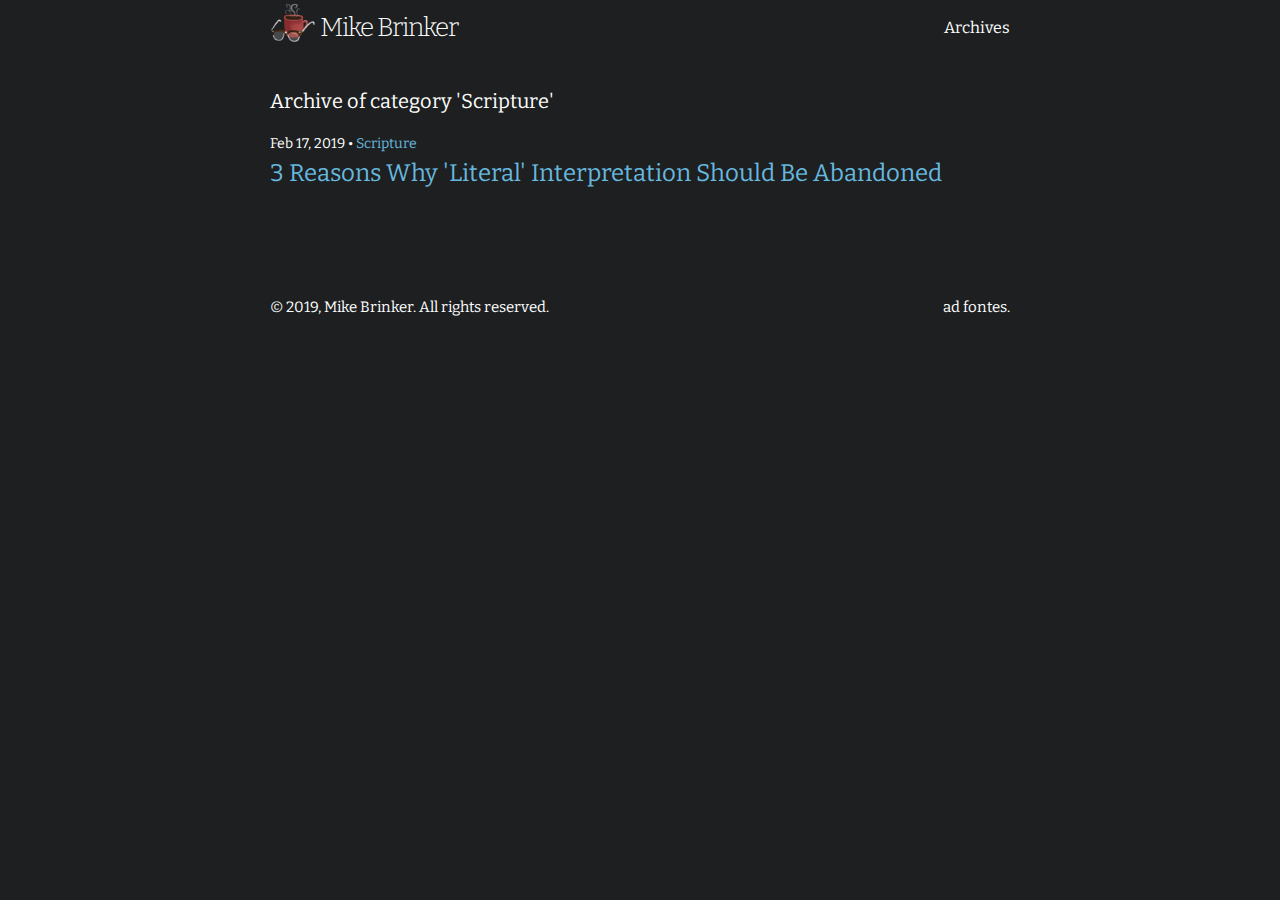
<file: categories/scripture/index.html>
<!DOCTYPE html>
<html lang="en">

  <head>
  <meta charset="utf-8">
  <meta http-equiv="X-UA-Compatible" content="IE=edge">
  <meta name="viewport" content="width=device-width, initial-scale=1">

  
  
  
  <title>Scripture</title>
  <meta name="description" content="Musing, thinking, and wondering about theology, philosophy, and the Bible.">
  

  <link rel="stylesheet" href="/assets/main.css">
  <link rel="canonical" href="https://worldview.themikejr.com/categories/scripture/">
  
  
  <link rel="alternate" type="application/rss+xml" title="Mike Brinker on Worldview" href="https://worldview.themikejr.com/feed.xml">

  

  
  <meta name="twitter:card" content="summary">
  <meta name="twitter:site" content="themikejr">
  <meta name="twitter:title" content="Scripture">
  <meta name="twitter:description" content="Musing, thinking, and wondering about theology, philosophy, and the Bible.">
  
    <meta name="twitter:creator" content="themikejr">
  
  

  <link rel="preconnect" href="https://fonts.gstatic.com" crossorigin>
<link href="https://fonts.googleapis.com/css?family=Bitter:400,400i,700" rel="stylesheet">

  <!-- Global site tag (gtag.js) - Google Analytics -->
<script async src="https://www.googletagmanager.com/gtag/js?id=UA-113905671-2"></script>
<script>
  window.dataLayer = window.dataLayer || [];
  function gtag(){dataLayer.push(arguments);}
  gtag('js', new Date());

  gtag('config', 'UA-113905671-3' );
</script>

</head>


  <body>

    <header class="site-header">

  <div class="wrapper">

    <img style="float:left;padding-right:5px" src="/assets/logo.png" height="45" width=45>
    <a class="site-title" href="/">Mike Brinker</a>

    <nav class="site-nav">
      
        
        <a class="page-link" href="/archives/">Archives</a>
      
    </nav>

  </div>

</header>


    <main class="page-content" aria-label="Content">
      <div class="wrapper">
        <div class="home">

  <h1 class="page-heading">Archive of category 'Scripture'</h1>

  

  <ul class="post-archives">
    
      
      

      <li>
        <span class="post-meta">
          Feb 17, 2019
          
             •
  
    
    
      
        <a href="/categories/scripture/">Scripture</a>
      
    
      
    
  




          
          
        </span>

        <h2>
          
            <a class="post-link" href="/3-reasons-to-abandon-literal-interpretation/">3 Reasons Why &#39;Literal&#39; Interpretation Should Be Abandoned</a>
          
        </h2>
      </li>
    
  </ul>

</div>

      </div>
    </main>

    <footer class="site-footer">

  <div class="wrapper">

    <p>
      

<span class="pull-left">&copy; 2019, Mike Brinker. All rights reserved.</span>

<span class="pull-right">ad fontes.</span>

    </p>

  </div>

</footer>


  </body>

</html>
</file>
<file: assets/main.css>
.site-title, .site-title:visited {
  color: #fff !important; }

.subtitle {
  font-size: 14px; }

/**
 * Reset some basic elements
 */
body, h1, h2, h3, h4, h5, h6,
p, blockquote, pre, hr,
dl, dd, ol, ul, figure {
  margin: 0;
  padding: 0; }

/**
 * Basic styling
 */
body {
  font: 400 16px/1.5 Bitter, "Apple SD Gothic Neo", AppleGothic, NanumBarunGothic, "Malgun Gothic", Dotum, sans-serif;
  color: #fff;
  background-color: #1d1f21;
  -webkit-text-size-adjust: 100%;
  -webkit-font-feature-settings: "kern" 1;
  -moz-font-feature-settings: "kern" 1;
  -o-font-feature-settings: "kern" 1;
  font-feature-settings: "kern" 1;
  font-kerning: normal;
  word-wrap: break-word; }

table {
  width: 100%;
  margin: 0 0 20px 0;
  text-align: left; }

/**
 * Set `margin-bottom` to maintain vertical rhythm
 */
h1, h2, h3, h4, h5, h6,
p, blockquote, pre,
ul, ol, dl, figure,
.highlight {
  margin-bottom: 15px; }

/**
 * Images
 */
img {
  max-width: 100%;
  vertical-align: middle; }

/**
 * Figures
 */
figure > img {
  display: block; }

figcaption {
  font-size: 14px; }

/**
 * Lists
 */
ul, ol {
  margin-left: 30px; }

li > ul,
li > ol {
  margin-bottom: 0; }

/**
 * Headings
 */
h1, h2, h3, h4, h5, h6 {
  font-weight: 400; }
  h1 code, h2 code, h3 code, h4 code, h5 code, h6 code {
    font-size: inherit; }

/**
 * Links
 */
a {
  color: #2568ba;
  text-decoration: none; }
  a:visited {
    color: #1d508f; }
  a:hover {
    color: #fff;
    text-decoration: underline; }

/**
 * Blockquotes
 */
blockquote {
  color: #fff;
  border-left: 4px solid #e8e8e8;
  padding-left: 15px;
  font-size: 18px;
  letter-spacing: -1px;
  font-style: italic; }
  blockquote > :last-child {
    margin-bottom: 0; }

/**
 * Rules
 */
hr {
  height: 4px;
  margin: 15px 0;
  border: 0;
  background-color: #e8e8e8; }

/**
 * Code formatting
 */
pre,
code {
  font-family: Monaco, Menlo, Consolas, "Courier New", DotumChe, monospace;
  font-size: 13px;
  border: 1px solid #e8e8e8;
  border-radius: 0; }

code {
  padding: 1px 5px; }

pre {
  padding: 8px 12px;
  overflow-x: auto;
  word-wrap: normal; }
  pre > code {
    border: 0;
    padding-right: 0;
    padding-left: 0; }

/**
 * Wrapper
 */
.wrapper {
  max-width: -webkit-calc(800px - (30px * 2));
  max-width: calc(800px - (30px * 2));
  margin-right: auto;
  margin-left: auto;
  padding-right: 30px;
  padding-left: 30px; }
  @media screen and (max-width: 800px) {
    .wrapper {
      max-width: -webkit-calc(800px - (30px));
      max-width: calc(800px - (30px));
      padding-right: 15px;
      padding-left: 15px; } }

/**
 * Clearfix
 */
.wrapper:after, .pagination:after {
  content: "";
  display: table;
  clear: both; }

/**
 * Site header
 */
.site-header {
  min-height: 56px;
  position: relative; }

.site-title {
  font-size: 26px;
  font-weight: 300;
  line-height: 56px;
  letter-spacing: -1px;
  margin-bottom: 0;
  float: left; }
  .site-title, .site-title:visited {
    color: #424242; }

.site-nav {
  float: right;
  line-height: 56px; }
  .site-nav .page-link {
    color: #fff;
    line-height: 1.5; }
    .site-nav .page-link:not(:last-child) {
      margin-right: 20px; }
  @media screen and (max-width: 600px) {
    .site-nav .page-link {
      padding: 20px 0;
      margin-left: 20px; }
      .site-nav .page-link:not(:last-child) {
        margin-right: 0; } }

/**
 * Site footer
 */
.site-footer {
  padding: 30px 0;
  font-size: 15px;
  color: #fff;
  text-align: center; }

/**
 * Page content
 */
.page-content {
  padding: 30px 0; }
  .page-content a {
    color: #67B8DE; }

.page-heading {
  font-size: 20px; }

.post-list {
  margin-left: 0;
  list-style: none; }

.post-archives {
  margin-left: 0;
  list-style: none; }
  .post-archives .post-link {
    font-size: 24px; }
  .post-archives > li {
    margin-bottom: 30px; }

.post-meta {
  font-size: 14px;
  color: #fff; }

.post-link, .post-link:visited {
  color: #67B8DE; }
.post-link:hover {
  color: #2568ba; }

.post-continue a {
  padding: 8px 15px;
  text-decoration: none; }
  .post-continue a, .post-continue a:visited {
    color: #fff;
    background-color: #1d508f !important; }
  .post-continue a:hover {
    color: white;
    background-color: #1d508f; }

/**
 * Posts
 */
.post-header {
  margin-bottom: 30px; }

.post-title {
  font-size: 42px;
  letter-spacing: -1px;
  line-height: 1; }
  @media screen and (max-width: 800px) {
    .post-title {
      font-size: 36px; } }

.post-content {
  margin-bottom: 30px; }
  .post-content h1 {
    font-size: 38px; }
    @media screen and (max-width: 800px) {
      .post-content h1 {
        font-size: 34px; } }
  .post-content h2 {
    font-size: 32px; }
    @media screen and (max-width: 800px) {
      .post-content h2 {
        font-size: 28px; } }
  .post-content h3 {
    font-size: 26px; }
    @media screen and (max-width: 800px) {
      .post-content h3 {
        font-size: 22px; } }
  .post-content h4 {
    font-size: 20px; }
    @media screen and (max-width: 800px) {
      .post-content h4 {
        font-size: 18px; } }

/**
 * Pagination
 */
.pagination {
  padding: 15px 0;
  border-top: 1px solid #e8e8e8;
  border-bottom: 1px solid #e8e8e8;
  text-align: center; }
  .pagination a, .pagination a:visited {
    color: #fff; }
  .pagination a:hover {
    color: #2568ba; }
  .pagination .previous {
    float: left; }
  .pagination .next {
    float: right; }

.pull-left {
  float: left; }

.pull-right {
  float: right; }

/**
 * Syntax highlighting styles
 */
.highlight {
  background-color: whitesmoke; }
  .highlighter-rouge .highlight {
    background-color: whitesmoke; }
  .highlight .c {
    color: #998;
    font-style: italic; }
  .highlight .err {
    color: #a61717;
    background-color: #e3d2d2; }
  .highlight .k {
    font-weight: bold; }
  .highlight .o {
    font-weight: bold; }
  .highlight .cm {
    color: #998;
    font-style: italic; }
  .highlight .cp {
    color: #999;
    font-weight: bold; }
  .highlight .c1 {
    color: #998;
    font-style: italic; }
  .highlight .cs {
    color: #999;
    font-weight: bold;
    font-style: italic; }
  .highlight .gd {
    color: #000;
    background-color: #fdd; }
  .highlight .gd .x {
    color: #000;
    background-color: #faa; }
  .highlight .ge {
    font-style: italic; }
  .highlight .gr {
    color: #a00; }
  .highlight .gh {
    color: #999; }
  .highlight .gi {
    color: #000;
    background-color: #dfd; }
  .highlight .gi .x {
    color: #000;
    background-color: #afa; }
  .highlight .go {
    color: #888; }
  .highlight .gp {
    color: #555; }
  .highlight .gs {
    font-weight: bold; }
  .highlight .gu {
    color: #aaa; }
  .highlight .gt {
    color: #a00; }
  .highlight .kc {
    font-weight: bold; }
  .highlight .kd {
    font-weight: bold; }
  .highlight .kp {
    font-weight: bold; }
  .highlight .kr {
    font-weight: bold; }
  .highlight .kt {
    color: #458;
    font-weight: bold; }
  .highlight .m {
    color: #099; }
  .highlight .s {
    color: #d14; }
  .highlight .na {
    color: #008080; }
  .highlight .nb {
    color: #0086B3; }
  .highlight .nc {
    color: #458;
    font-weight: bold; }
  .highlight .no {
    color: #008080; }
  .highlight .ni {
    color: #800080; }
  .highlight .ne {
    color: #900;
    font-weight: bold; }
  .highlight .nf {
    color: #900;
    font-weight: bold; }
  .highlight .nn {
    color: #555; }
  .highlight .nt {
    color: #000080; }
  .highlight .nv {
    color: #008080; }
  .highlight .ow {
    font-weight: bold; }
  .highlight .w {
    color: #bbb; }
  .highlight .mf {
    color: #099; }
  .highlight .mh {
    color: #099; }
  .highlight .mi {
    color: #099; }
  .highlight .mo {
    color: #099; }
  .highlight .sb {
    color: #d14; }
  .highlight .sc {
    color: #d14; }
  .highlight .sd {
    color: #d14; }
  .highlight .s2 {
    color: #d14; }
  .highlight .se {
    color: #d14; }
  .highlight .sh {
    color: #d14; }
  .highlight .si {
    color: #d14; }
  .highlight .sx {
    color: #d14; }
  .highlight .sr {
    color: #009926; }
  .highlight .s1 {
    color: #d14; }
  .highlight .ss {
    color: #990073; }
  .highlight .bp {
    color: #999; }
  .highlight .vc {
    color: #008080; }
  .highlight .vg {
    color: #008080; }
  .highlight .vi {
    color: #008080; }
  .highlight .il {
    color: #099; }
</file>
